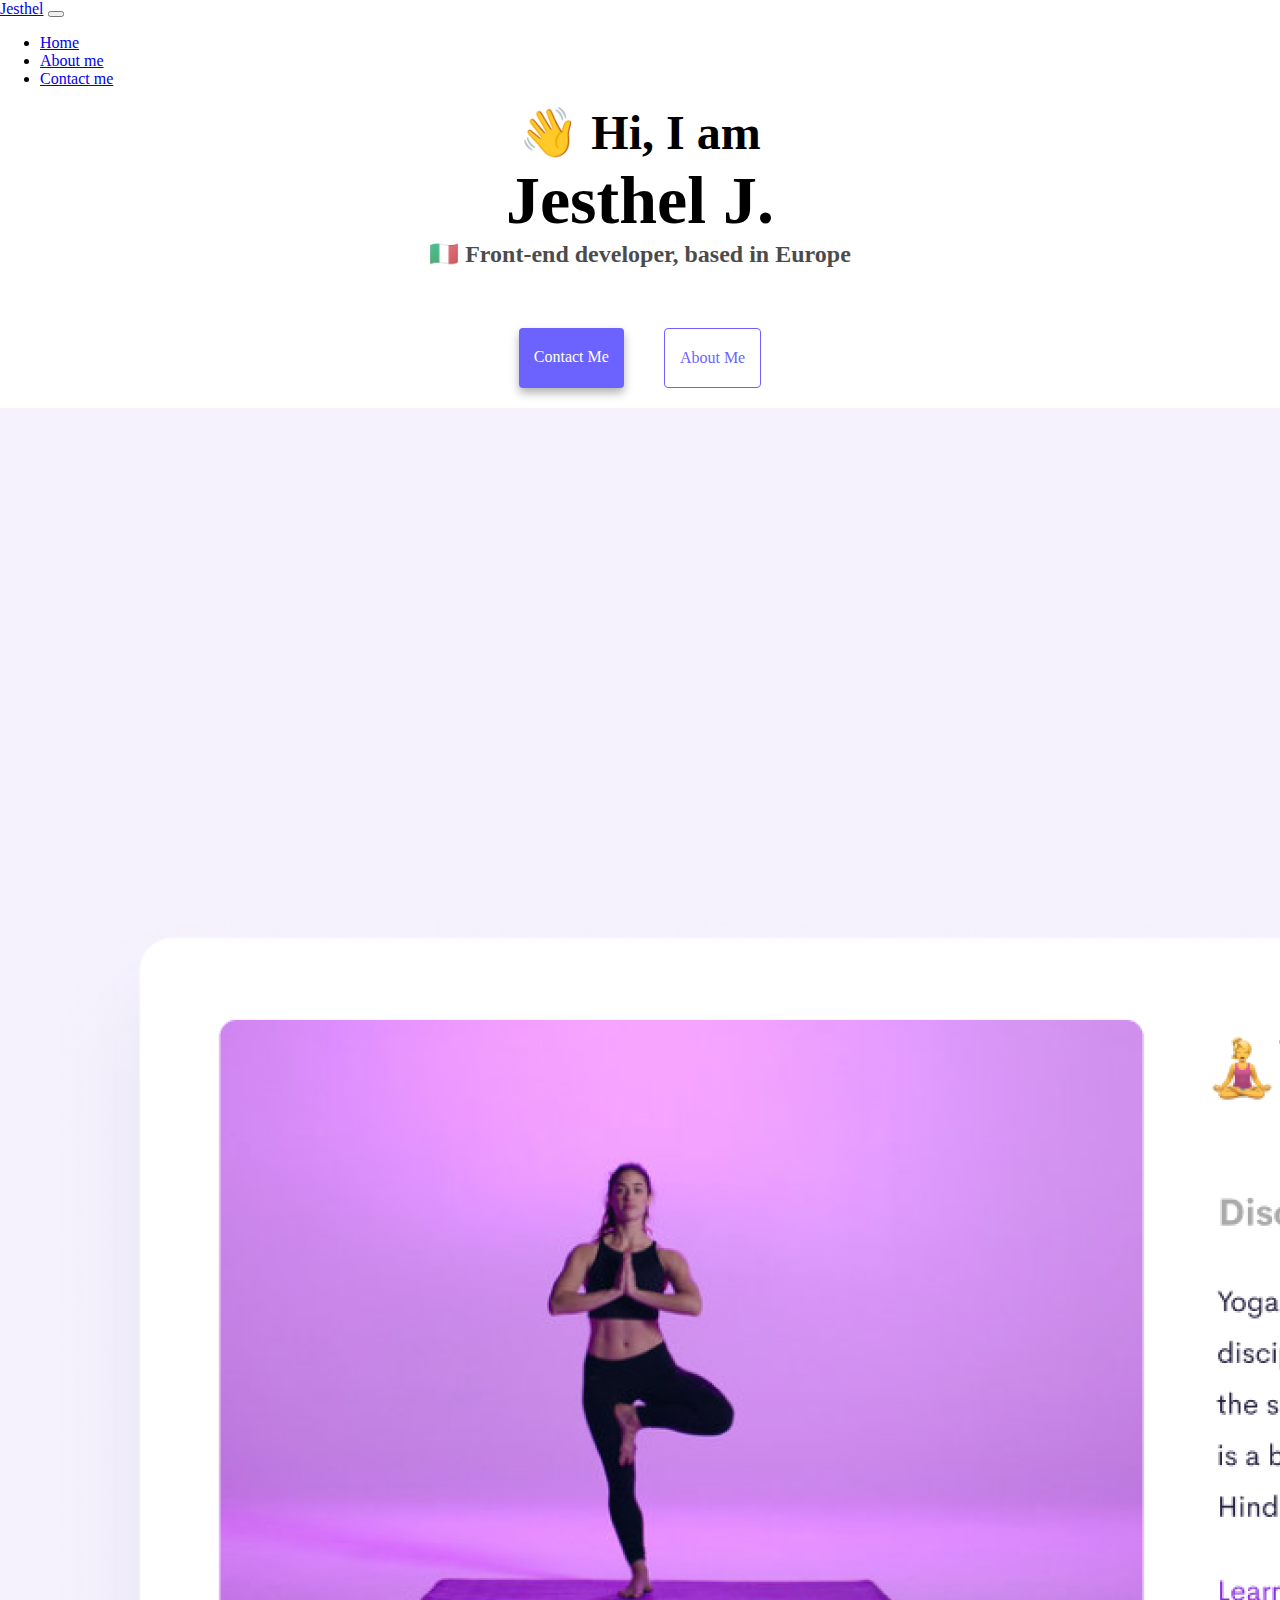
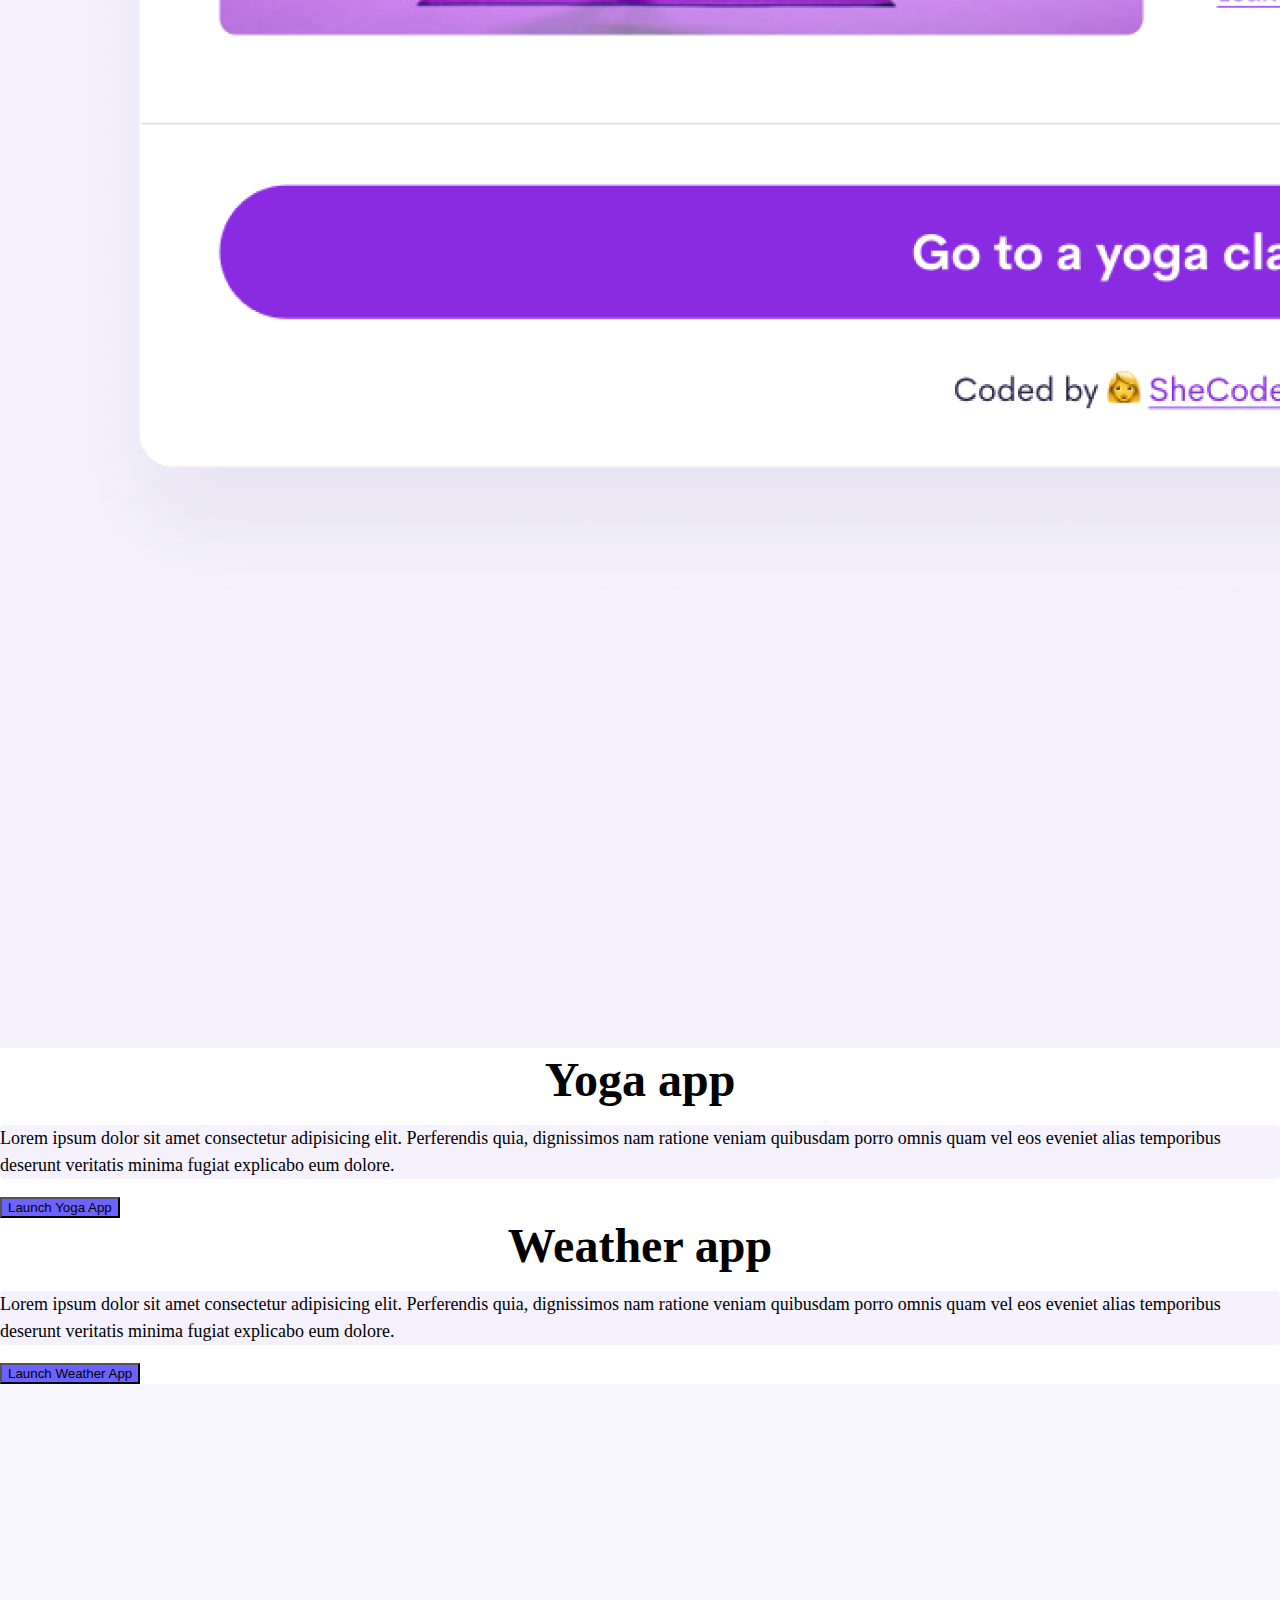
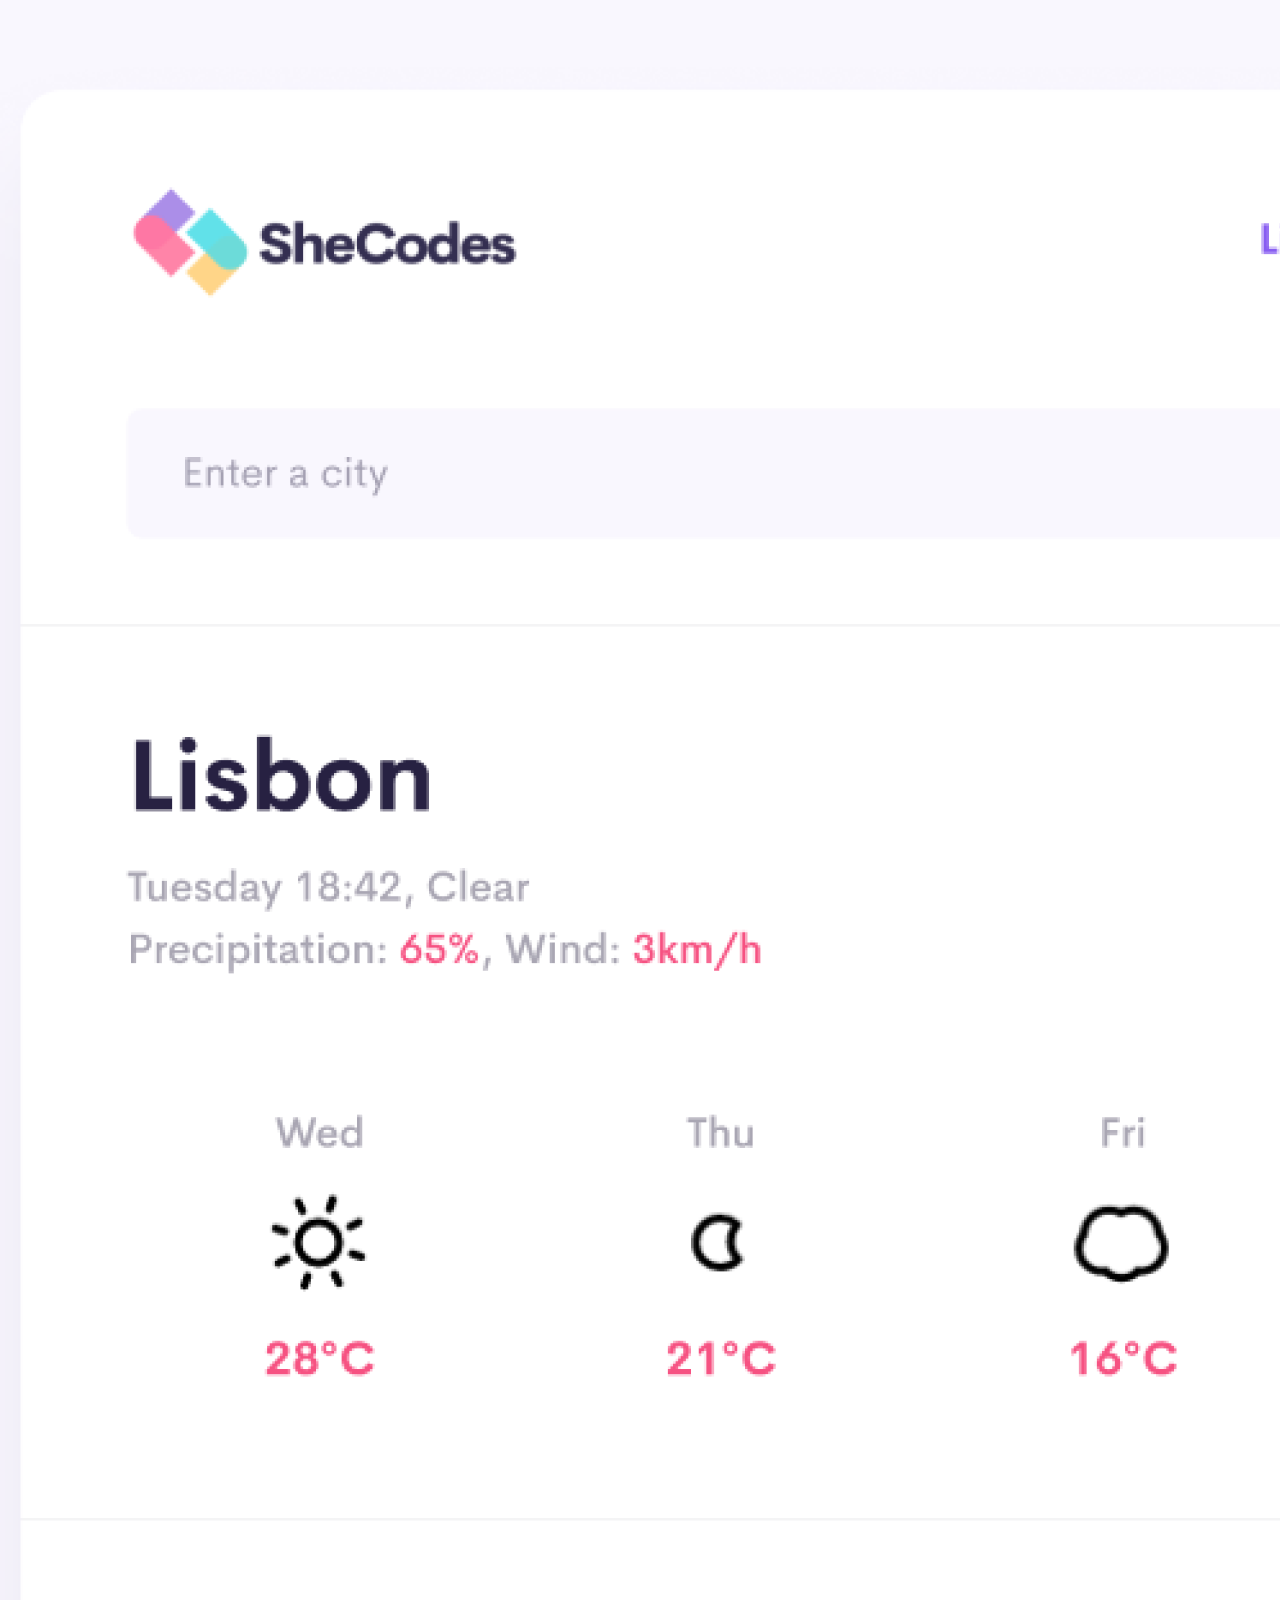
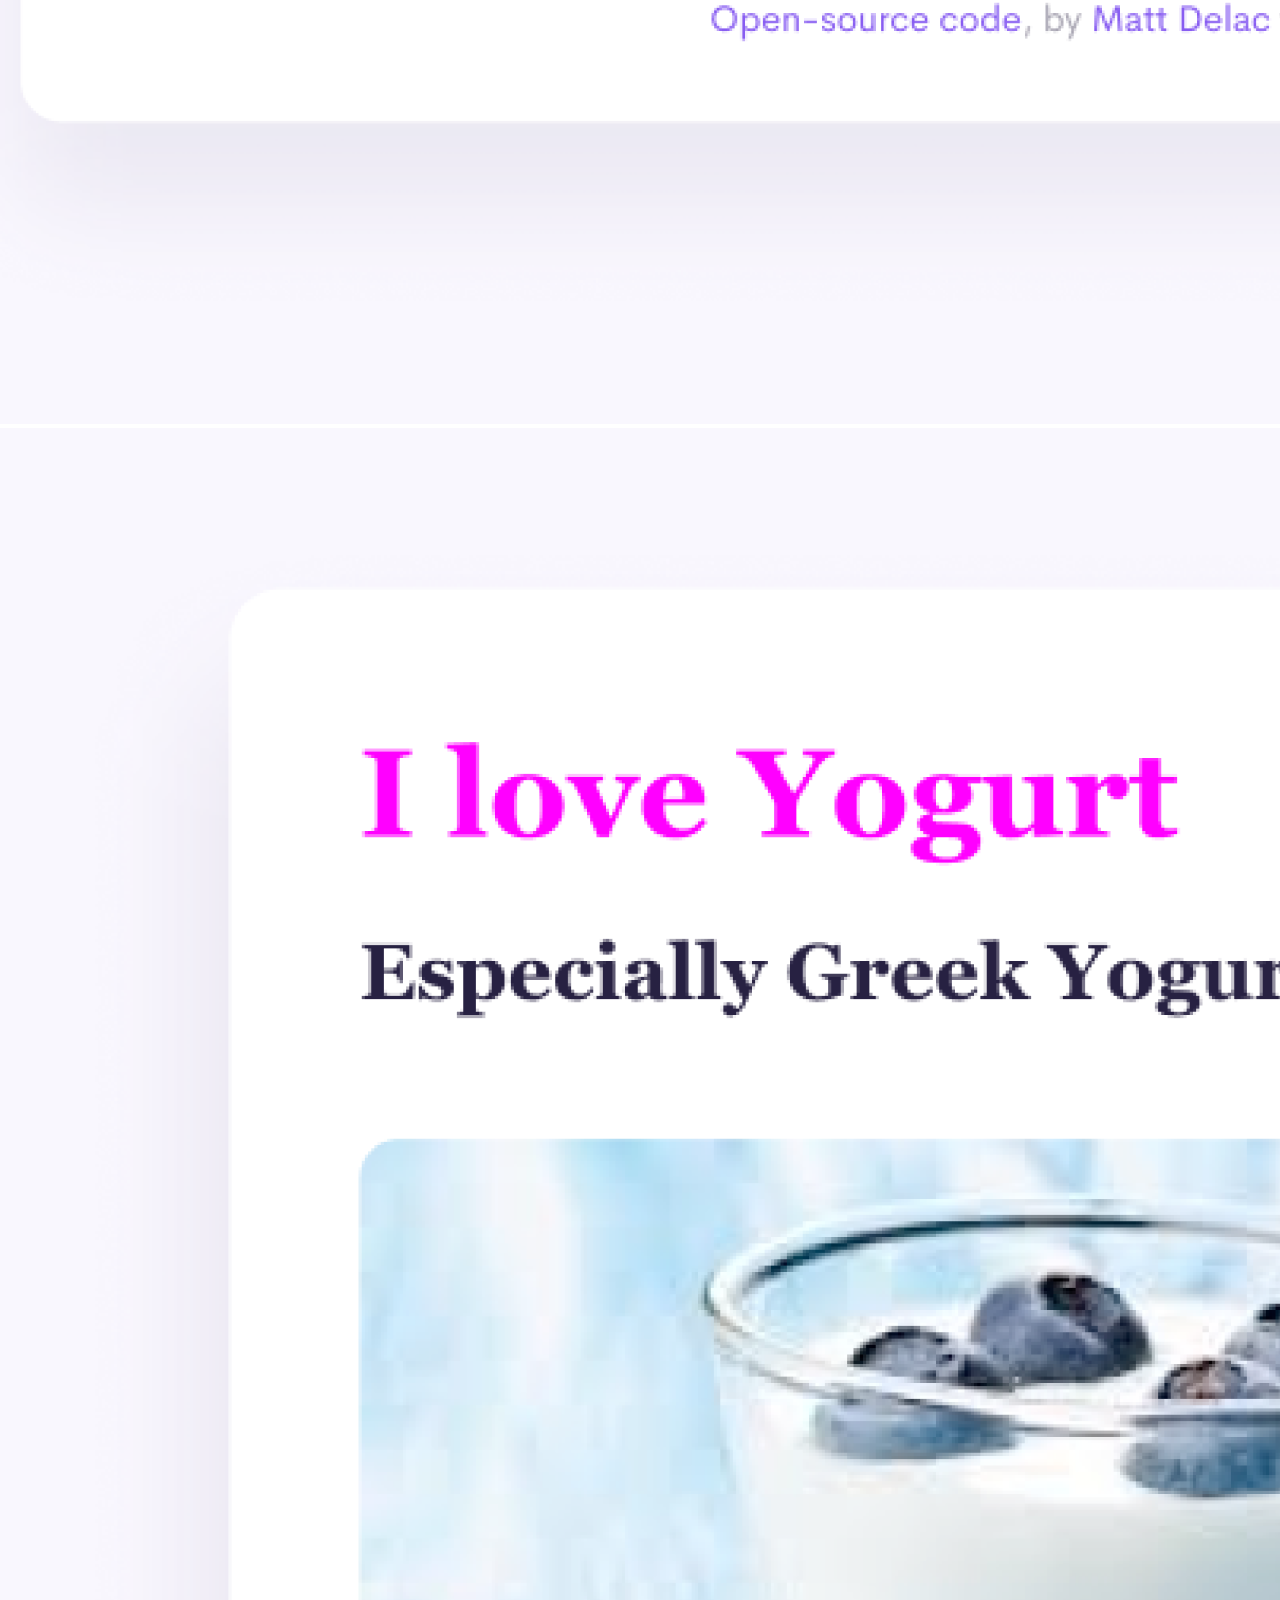
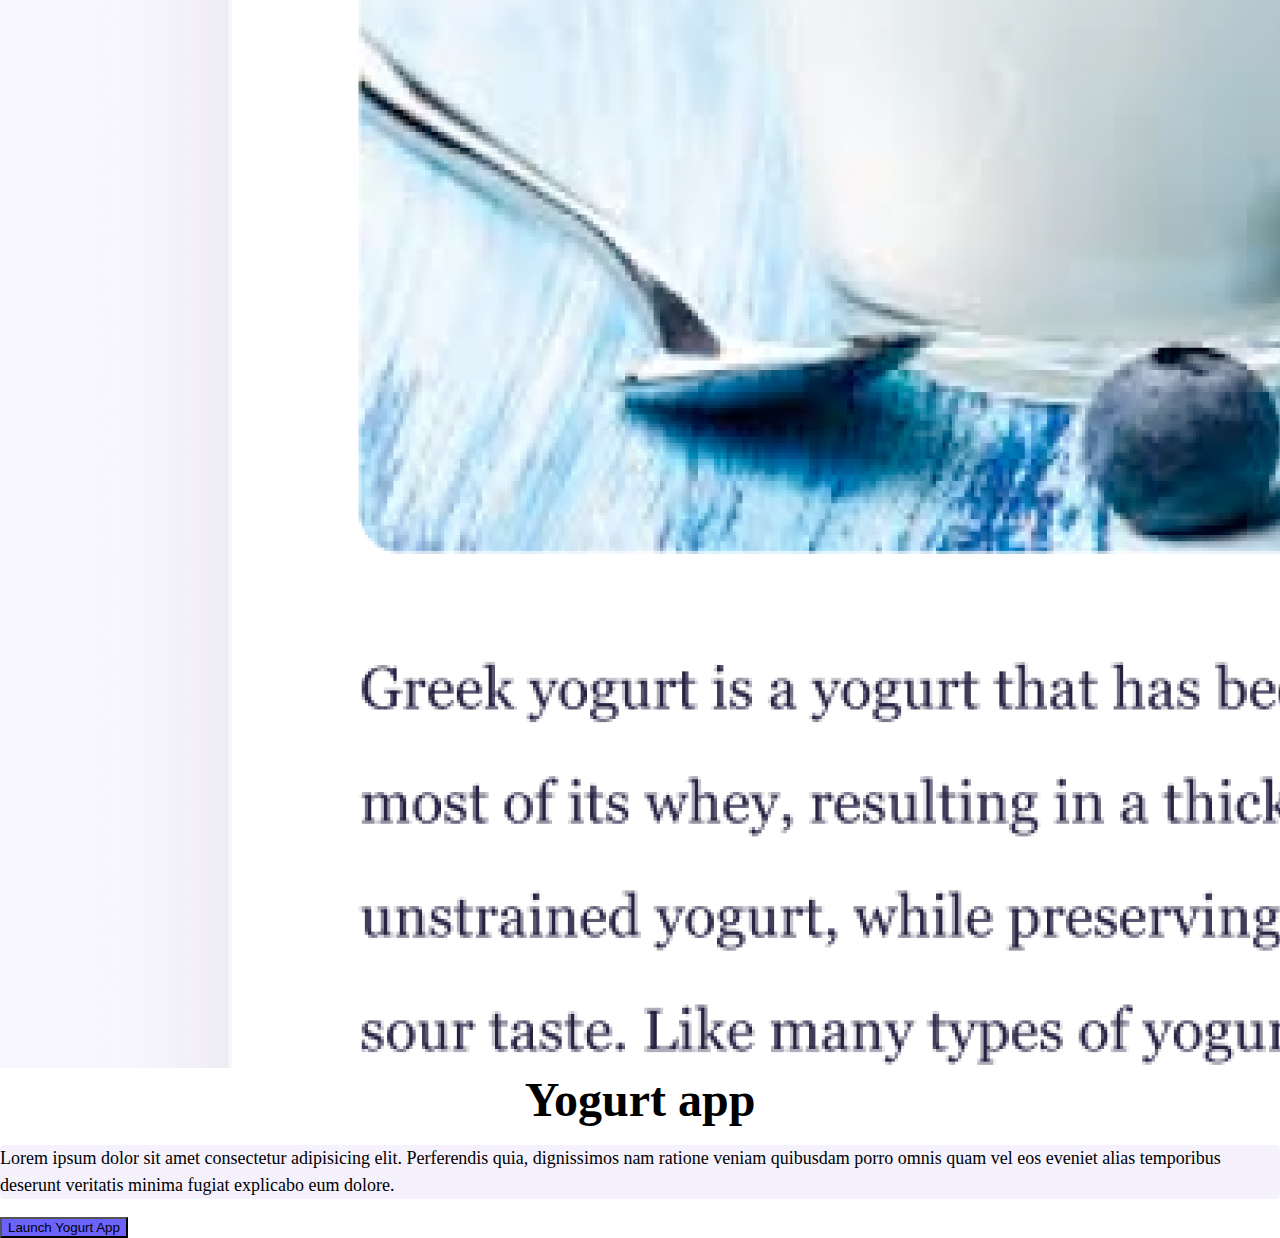
<file: index.html>
<!DOCTYPE html>
<html lang="en">
  <head>
    <meta charset="UTF-8" />
    <meta http-equiv="X-UA-Compatible" content="IE=edge" />
    <meta name="viewport" content="width=device-width, initial-scale=1.0" />
    <title>Front-end Developer - Jesthel J.</title>
    <meta name="description" content="Jesthel is specialized in front-end development, she turns ideas into fast, responsive, and user-friendly sites."/>
    <link
      href="https://cdn.jsdelivr.net/npm/bootstrap@5.3.5/dist/css/bootstrap.min.css"
      rel="stylesheet"
      integrity="sha384-SgOJa3DmI69IUzQ2PVdRZhwQ+dy64/BUtbMJw1MZ8t5HZApcHrRKUc4W0kG879m7"
      crossorigin="anonymous"
    />
    <script
      src="https://cdn.jsdelivr.net/npm/bootstrap@5.3.5/dist/js/bootstrap.bundle.min.js"
      integrity="sha384-k6d4wzSIapyDyv1kpU366/PK5hCdSbCRGRCMv+eplOQJWyd1fbcAu9OCUj5zNLiq"
      crossorigin="anonymous"
    ></script>

    <link rel="stylesheet" href="style.css" />
  </head>
  <body>
    <nav class="navbar navbar-expand-lg bg-body-tertiary">
  <div class="container-fluid">
    <a class="navbar-brand" href="index.html">Jesthel</a>
    <button class="navbar-toggler" type="button" data-bs-toggle="collapse" data-bs-target="#navbarNav" aria-controls="navbarNav" aria-expanded="false" aria-label="Toggle navigation">
      <span class="navbar-toggler-icon"></span>
    </button>
    <div class="collapse navbar-collapse" id="navbarNav">
      <ul class="navbar-nav">
        <li class="nav-item">
          <a class="nav-link active" aria-current="page" href="index.html">Home</a>
        </li>
        <li class="nav-item">
          <a class="nav-link" href="about.html">About me</a>
        </li>
        <li class="nav-item">
          <a class="nav-link" href="about.html#contact">Contact me</a>
        </li>
      </ul>
    </div>
  </div>
</nav>
    <h2>👋 Hi, I am</h2>
    <h1>Jesthel J.</h1>
    <h3>🇮🇹 Front-end developer, based in Europe</h3>
    <div class="navigation-links">
      <a href="about.html#contact" class="contact-link" title="Contact Jesthel">Contact me</a>
      <a href="about.html" class="about-link" title="Learn more about Jesthel and her projects">About me</a>
    </div>
    <div class="container mt-5">
      <div class="row">
        <div class="col-md-6">
          <img src="images/yoga.png" class="img-fluid rounded d-none d-md-block" alt="Yoga app project" />
        </div>
        <div class="col-md-6">
          <h2 class=" title mb-3">Yoga app</h2>
          <p class="bg-transparent">
            Lorem ipsum dolor sit amet consectetur adipisicing elit. Perferendis
            quia, dignissimos nam ratione veniam quibusdam porro omnis quam vel
            eos eveniet alias temporibus deserunt veritatis minima fugiat
            explicabo eum dolore.
          </p>
          <button type="button" class="btn btn-primary btn-lg mt-3">
            Launch Yoga App
          </button>
        </div>
      </div>
    </div>
    <div class="container mt-5">
      <div class="row">
        <div class="col-md-6">
          <h2 class="title mb-3">Weather app</h2>
          <p class="bg-transparent">
            Lorem ipsum dolor sit amet consectetur adipisicing elit. Perferendis
            quia, dignissimos nam ratione veniam quibusdam porro omnis quam vel
            eos eveniet alias temporibus deserunt veritatis minima fugiat
            explicabo eum dolore.
          </p>
          <button type="button" class="btn btn-primary btn-lg mt-3">
            Launch Weather App
          </button>
        </div>
        <div class="col-md-6">
          <img src="images/weather.png" class="img-fluid rounded d-none d-md-block" alt="Weather app project"/>
        </div>
      </div>
      </div>
    </div>
    <div class="container mt-5">
      <div class="row">
        <div class="col-md-6">
        <img src="images/yogurt.png" class="img-fluid rounded d-none d-md-block" alt="Yogurt app project"/>
      </div>
      <div class="col-md-6">
        <h2 class=" title mb-3">Yogurt app</h2>
        <p class="bg-transparent">
          Lorem ipsum dolor sit amet consectetur adipisicing elit. Perferendis
          quia, dignissimos nam ratione veniam quibusdam porro omnis quam vel
          eos eveniet alias temporibus deserunt veritatis minima fugiat
          explicabo eum dolore.
        </p>
        <button type="button" class="btn btn-primary btn-lg mt-3">
          Launch Yogurt App
        </button>
      </div>

    </div>
    </div>
  </body>
</html>
</file>
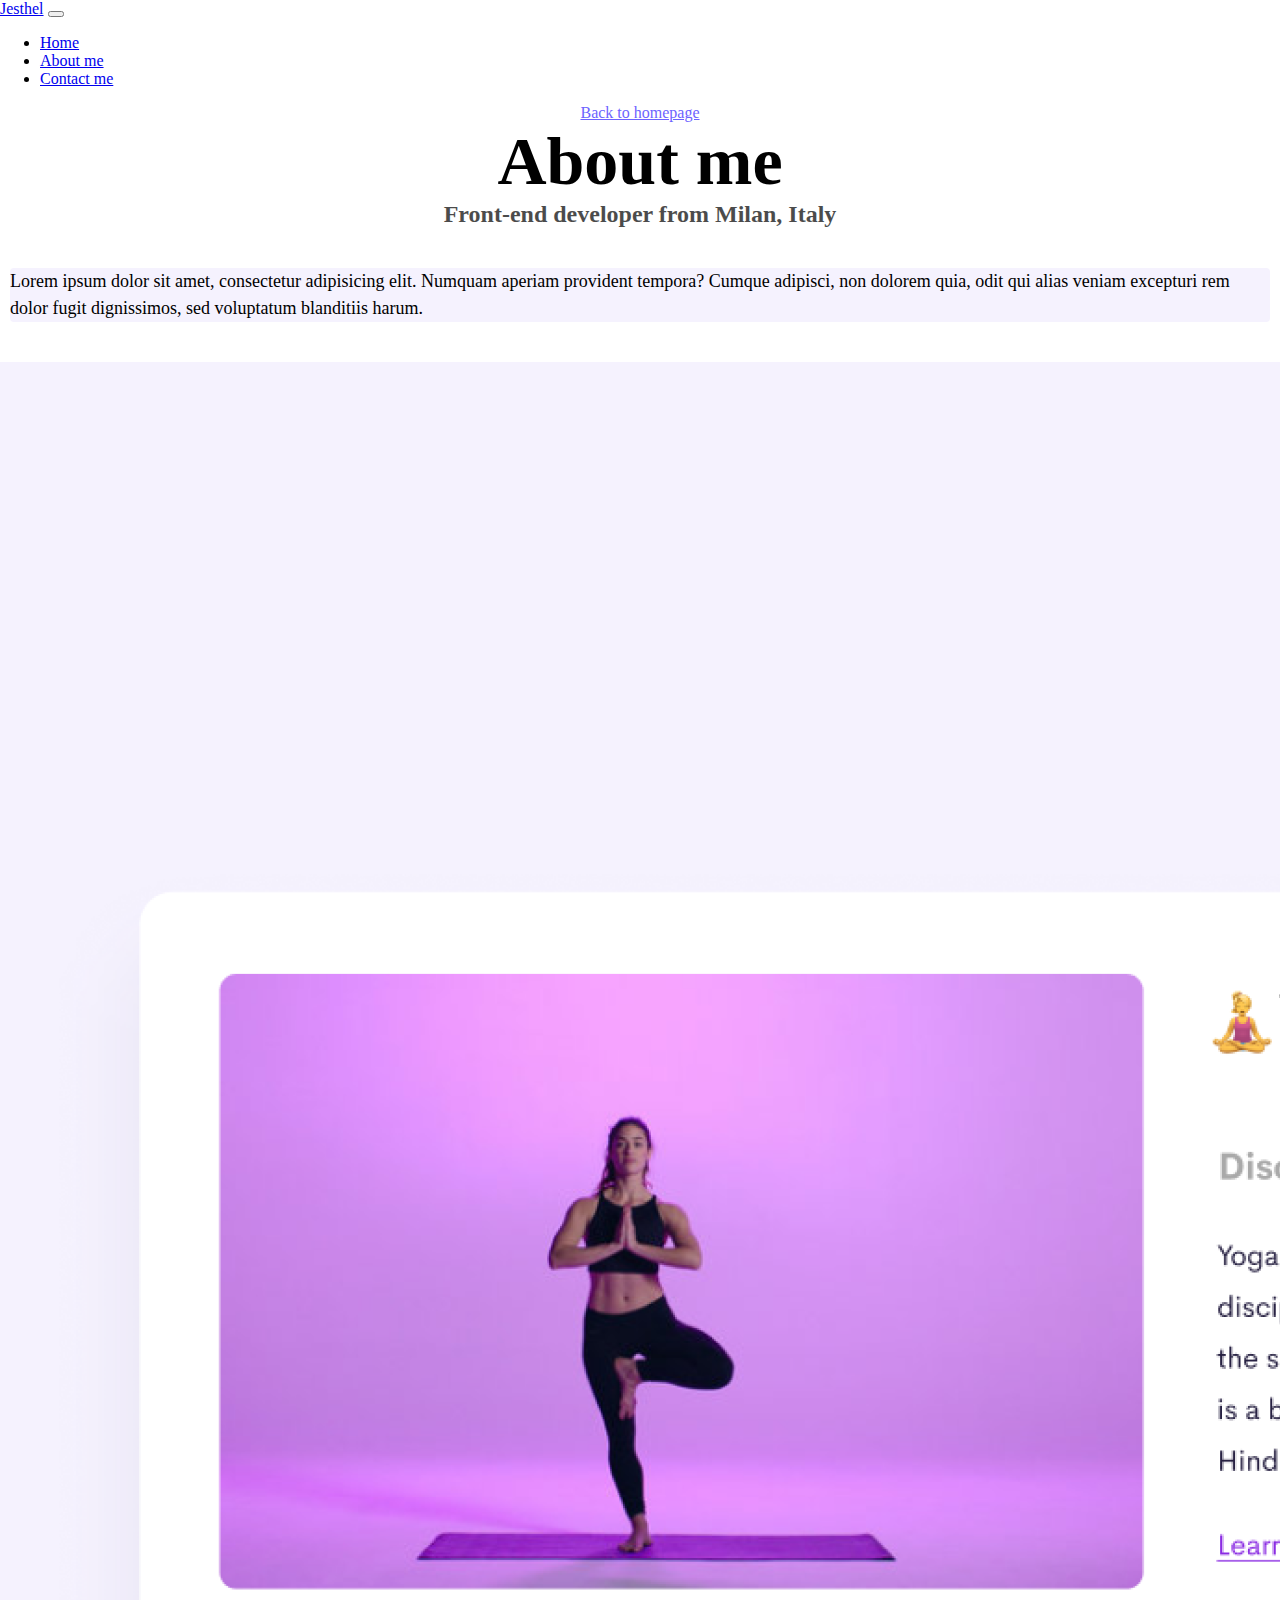
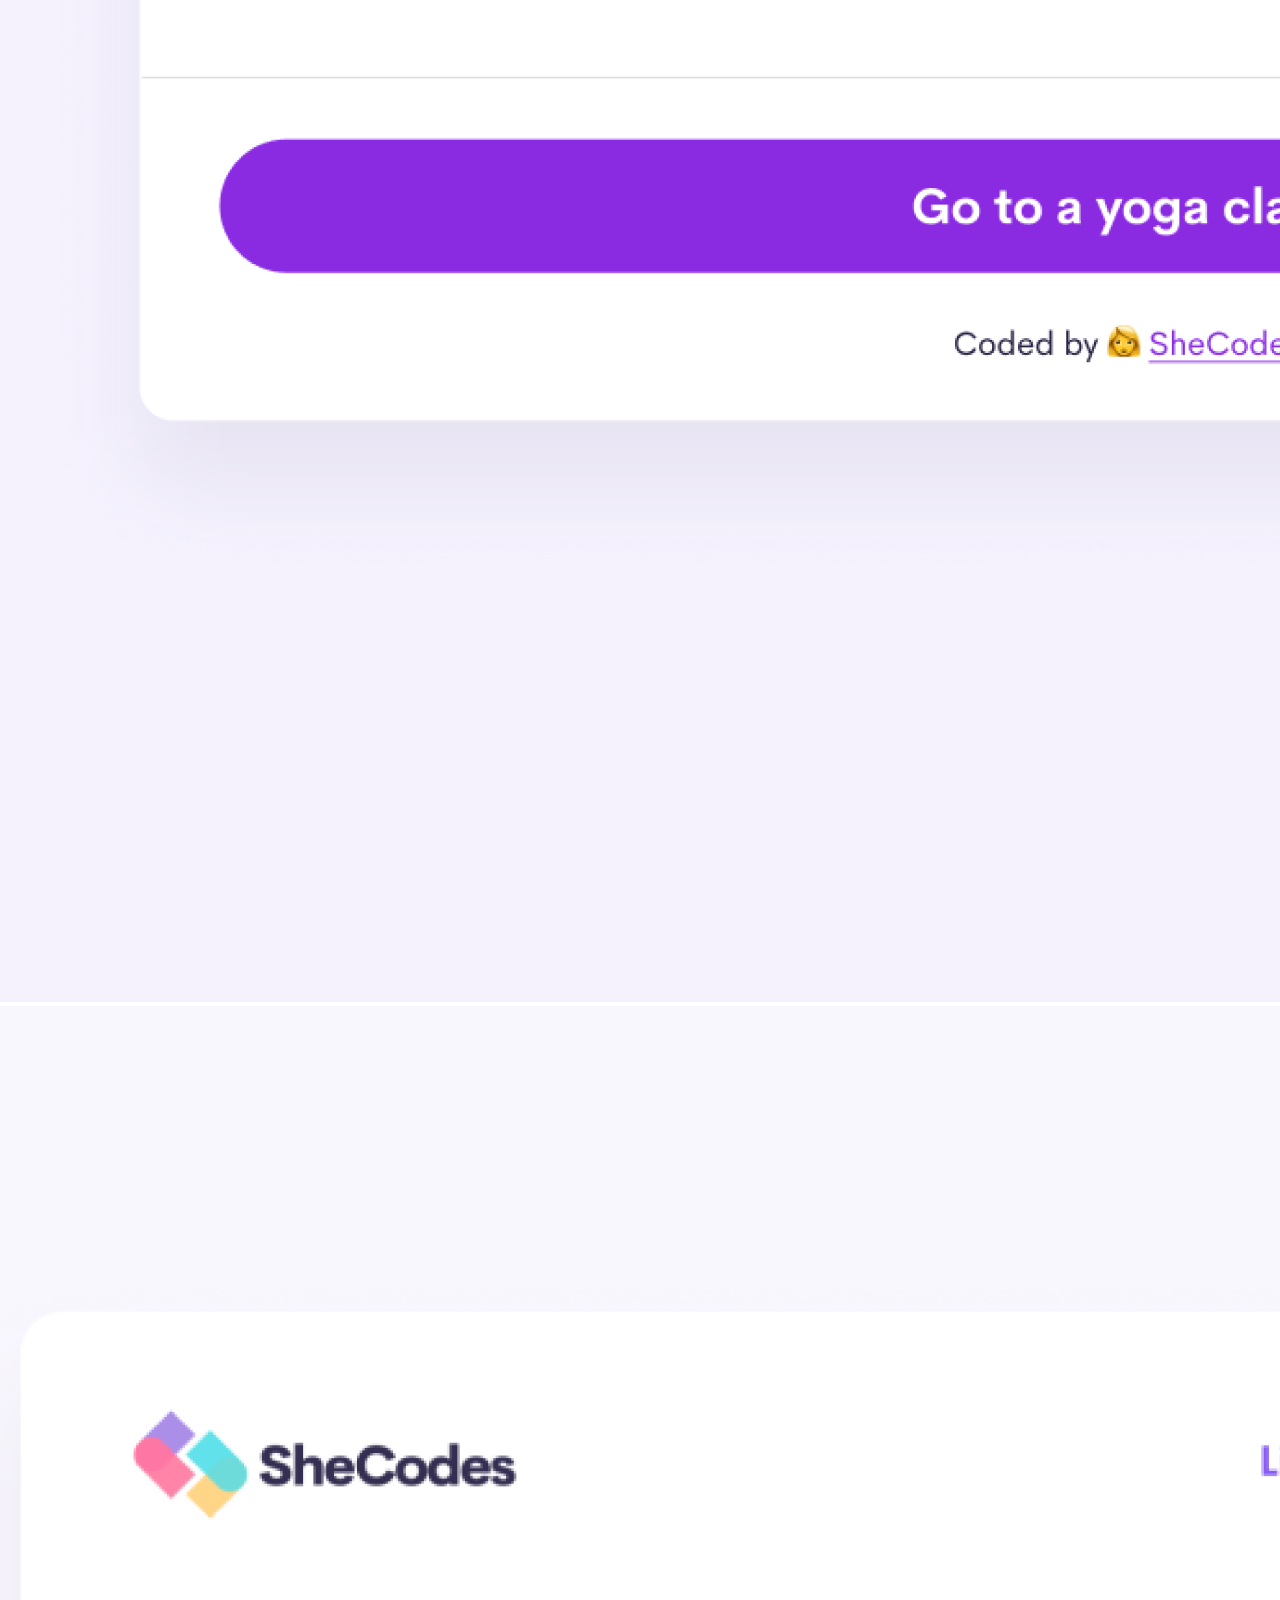
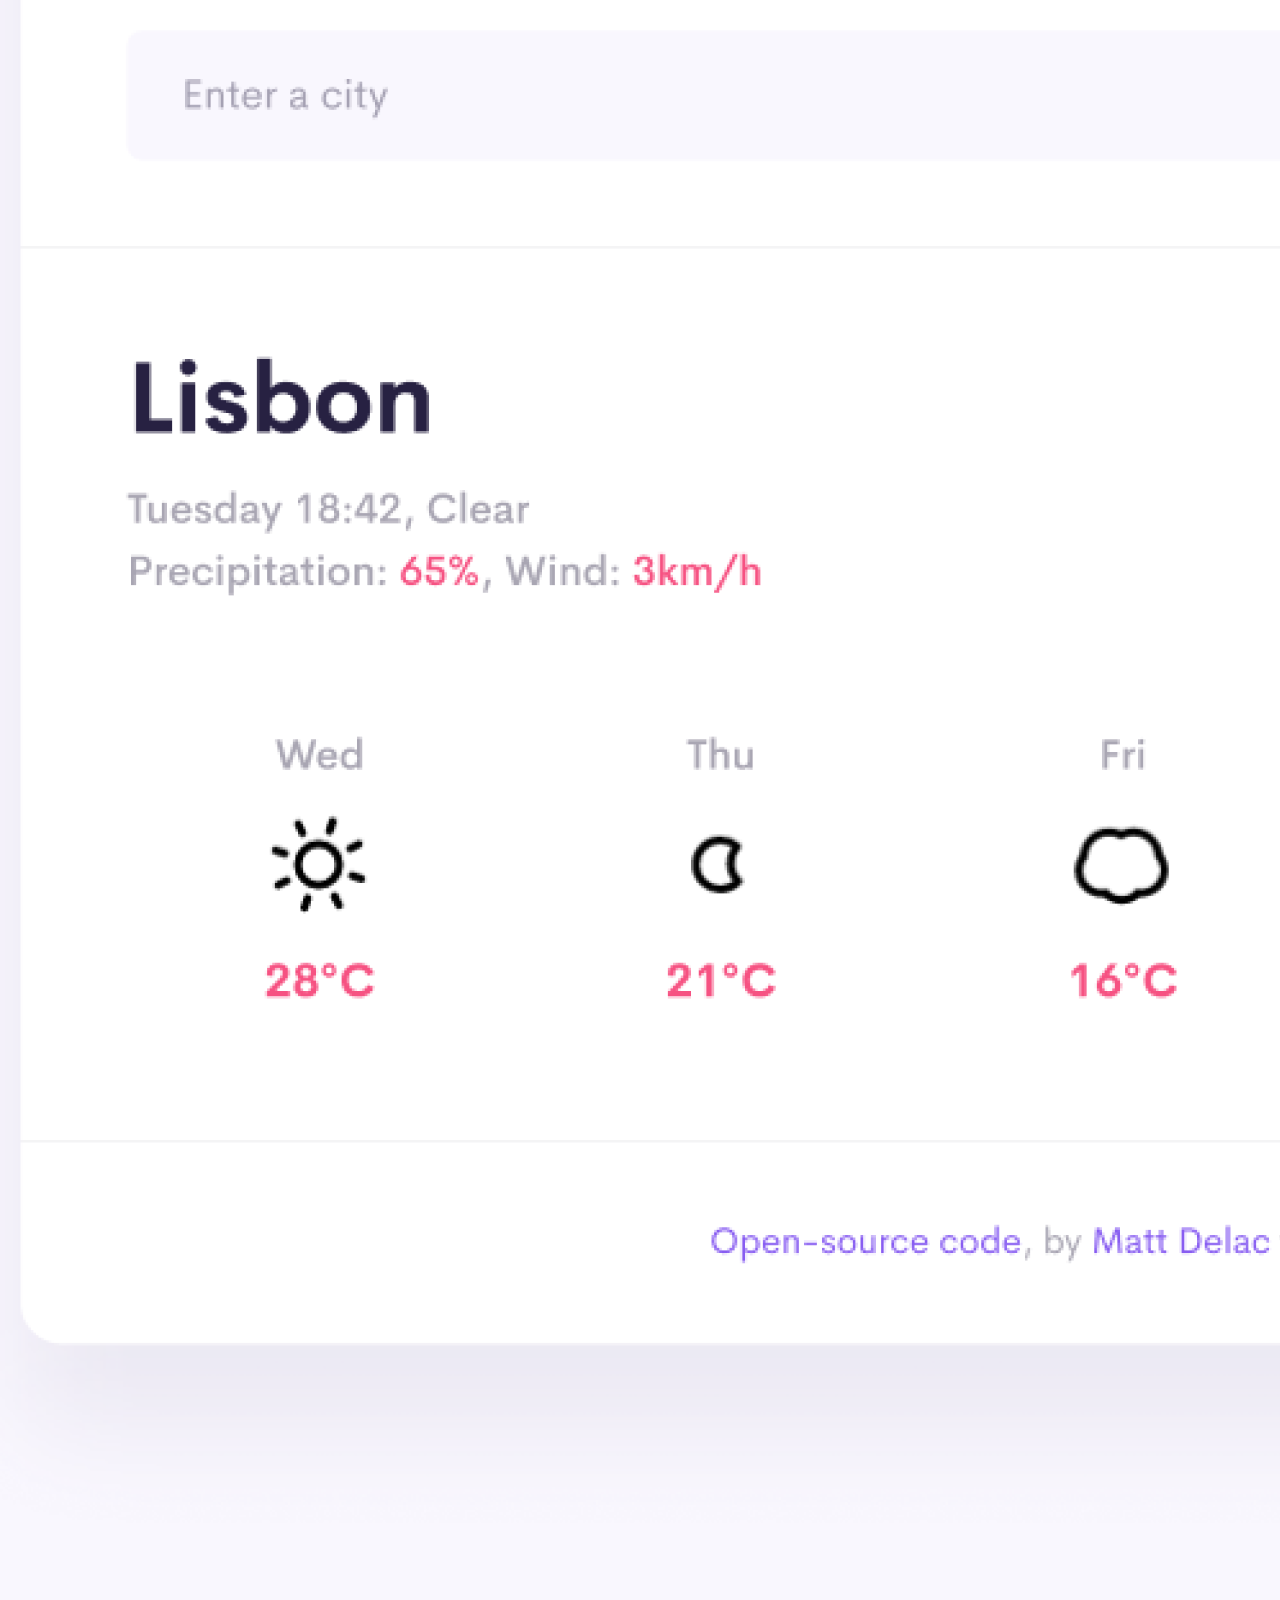
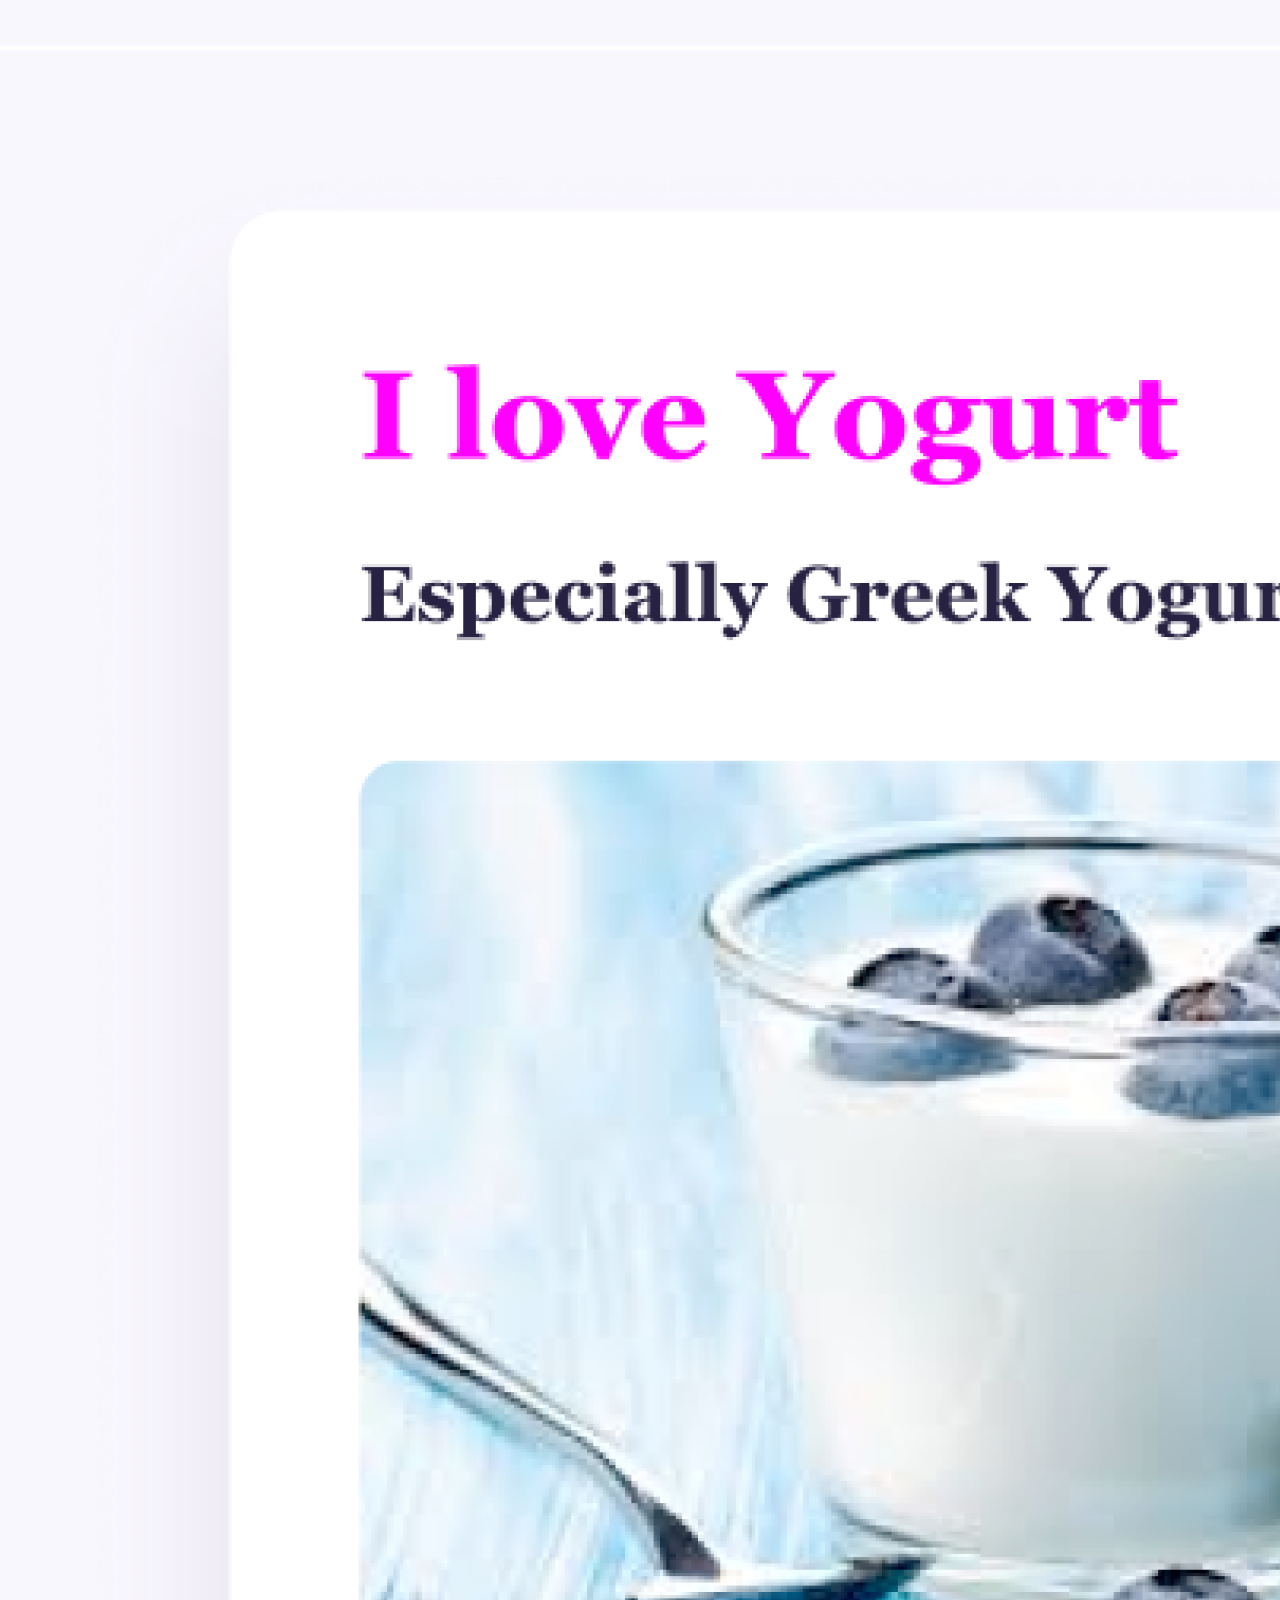
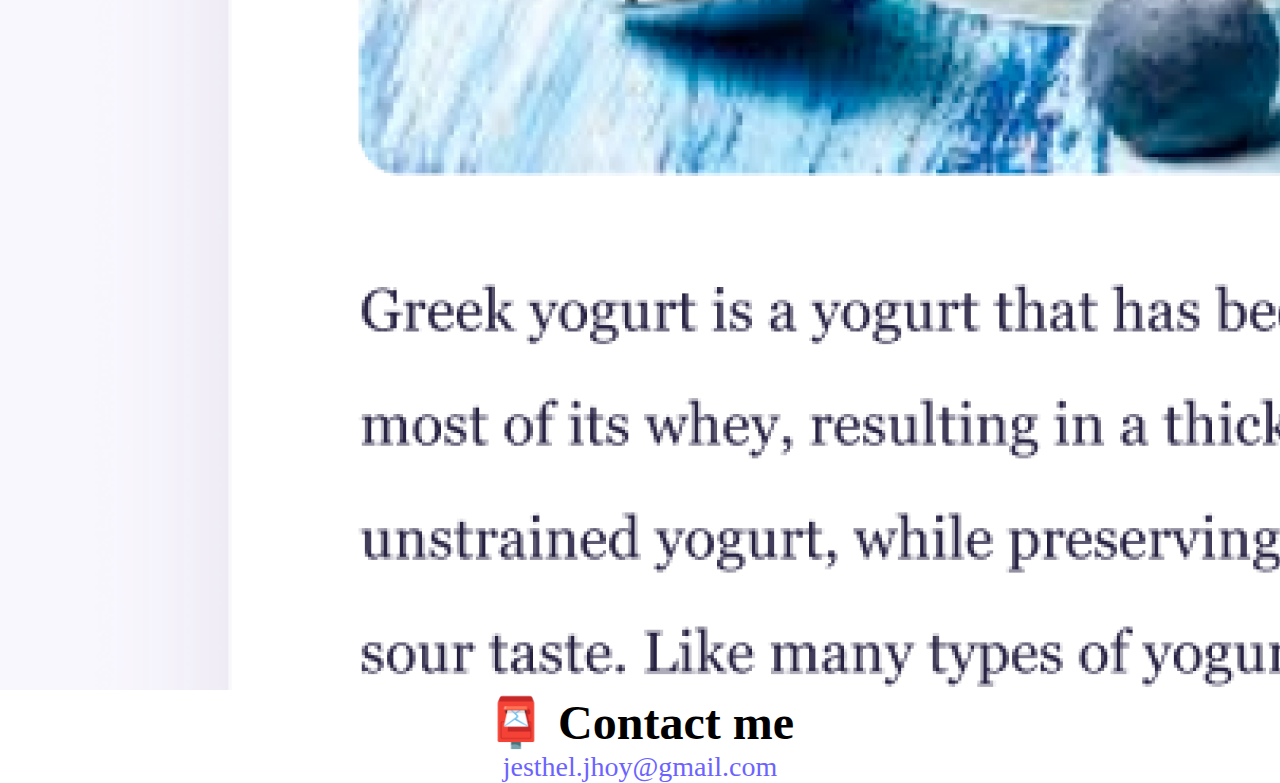
<file: about.html>
<!DOCTYPE html>
<html lang="en">
  <head>
    <meta charset="UTF-8" />
    <meta http-equiv="X-UA-Compatible" content="IE=edge" />
    <meta name="viewport" content="width=device-width, initial-scale=1.0" />
    <link rel="stylesheet" href="style.css" />
    <title>About Jesthel</title>
    <link
      href="https://cdn.jsdelivr.net/npm/bootstrap@5.3.5/dist/css/bootstrap.min.css"
      rel="stylesheet"
      integrity="sha384-SgOJa3DmI69IUzQ2PVdRZhwQ+dy64/BUtbMJw1MZ8t5HZApcHrRKUc4W0kG879m7"
      crossorigin="anonymous"
    />
    <script
      src="https://cdn.jsdelivr.net/npm/bootstrap@5.3.5/dist/js/bootstrap.bundle.min.js"
      integrity="sha384-k6d4wzSIapyDyv1kpU366/PK5hCdSbCRGRCMv+eplOQJWyd1fbcAu9OCUj5zNLiq"
      crossorigin="anonymous"
    ></script>
  </head>
  <body>
    <nav class="navbar navbar-expand-lg bg-body-tertiary">
      <div class="container-fluid">
        <a class="navbar-brand" href="index.html">Jesthel</a>
        <button
          class="navbar-toggler"
          type="button"
          data-bs-toggle="collapse"
          data-bs-target="#navbarNav"
          aria-controls="navbarNav"
          aria-expanded="false"
          aria-label="Toggle navigation"
        >
          <span class="navbar-toggler-icon"></span>
        </button>
        <div class="collapse navbar-collapse" id="navbarNav">
          <ul class="navbar-nav">
            <li class="nav-item">
              <a class="nav-link active" aria-current="page" href="index.html"
                >Home</a
              >
            </li>
            <li class="nav-item">
              <a class="nav-link" href="about.html">About me</a>
            </li>
            <li class="nav-item">
              <a class="nav-link" href="about.html#contact">Contact me</a>
            </li>
          </ul>
        </div>
      </div>
    </nav>
    <a href="index.html" class="homepage-link">Back to homepage</a>
    <h1>About me</h1>
    <h3>Front-end developer from Milan, Italy</h3>
    <div class="about-paragraphs">
      <p class="text-center">
        Lorem ipsum dolor sit amet, consectetur adipisicing elit. Numquam
        aperiam provident tempora? Cumque adipisci, non dolorem quia, odit qui
        alias veniam excepturi rem dolor fugit dignissimos, sed voluptatum
        blanditiis harum.
        <br />
      </p>
    </div>
    <div class="container">
      <div class="row">
        <div class="col-md-4">
          <img
            src="images/yoga.png"
            class="img-fluid rounded"
            alt="Yoga app project"
          />
        </div>
        <div class="col-md-4">
          <img
            src="images/weather.png"
            class="img-fluid rounded"
            alt="weather app project"
          />
        </div>
        <div class="col-md-4">
          <img
            src="images/yogurt.png"
            class="img-fluid rounded"
            alt="yogurt app project"
          />
        </div>
      </div>
    </div>

    <div id="contact">
      <h2>📮 Contact me</h2>
      <a href="mailto:jesthel.jhoy@gmail.com" class="email-link">
        jesthel.jhoy@gmail.com
      </a>
    </div>
  </body>
</html>
</file>
<file: style.css>
:root {
  --primary-color: #6c63ff;
  --secondary-color: #f5f2fe;
  --box-shadow: 0 5px 10px rgba(0, 0, 0, 0.3);
}

body {
  margin: 0 auto;
  max-width: 100%;
}

h1,
h2,
h3 {
  text-align: center;
  margin: 0;
}

h1 {
  font-size: 68px;
}

h2 {
  font-size: 48px;
}

h3 {
  font-size: 24px;
  opacity: 0.7;
}

p {
  background: var(--secondary-color);
  border-radius: 4px;
  font-size: 18px;
  line-height: 1.5;
  text-align: left;
}

.navigation-links {
  display: flex;
  margin-top: 40px;
  justify-content: center;
}

.navigation-links a {
  margin: 20px;
  border-radius: 4px;
  padding: 20px 15px;
  text-decoration: none;
  text-transform: capitalize;
}

.contact-link {
  background: var(--primary-color);
  box-shadow: var(--box-shadow);
  color: white;
}

.contact-link:hover {
  color: blue;
}

.about-link {
  color: var(--primary-color);
  border: 1px solid var(--primary-color);
}

.about-link:hover {
  color: blue;
}

.homepage-link {
  color: var(--primary-color);
  text-align: center;
  display: block;
}

.about-paragraphs {
  display: flex;
  margin: 30px 0;
}

.about-paragraphs p {
  margin: 10px;
}

.email-link {
  display: flex;
  justify-content: center;
  color: var(--primary-color);
  font-size: 28px;
  text-decoration: none;
}

.email-link:hover {
  text-decoration: underline;
}

.btn {
  background-color: #6c63ff !important;
}

.btn:hover {
  color: blue;
}

.container {
  display: block;
  margin: 0 auto;
}
</file>
